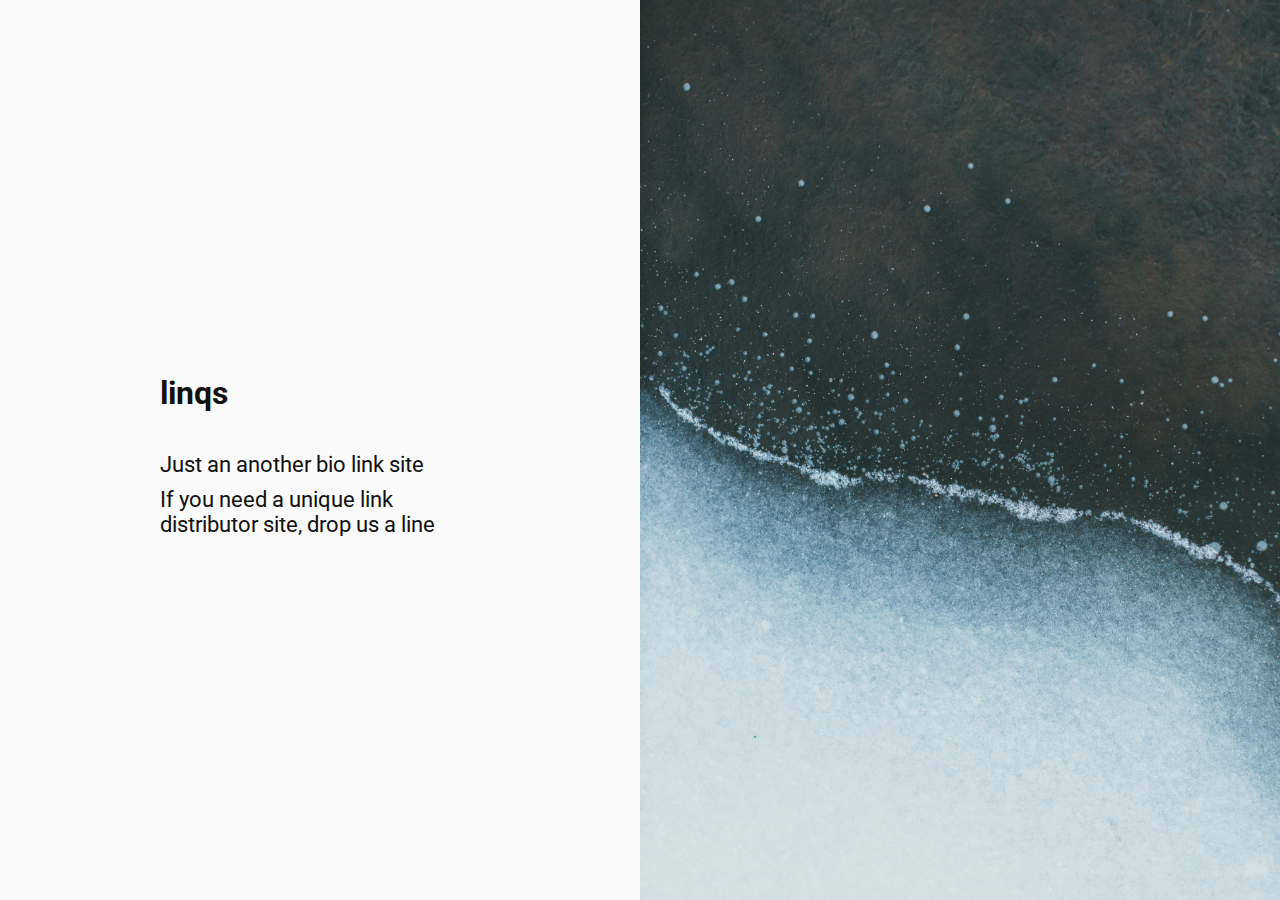
<file: index.html>
<!DOCTYPE html>
<html lang="hu">
  <head>
    <meta charset="UTF-8" />
    <meta http-equiv="X-UA-Compatible" content="IE=edge" />
    <meta name="viewport" content="width=device-width, initial-scale=1.0" />
    <link rel="stylesheet" href="style.css" />
    <link
      rel="stylesheet"
      href="https://cdnjs.cloudflare.com/ajax/libs/font-awesome/4.7.0/css/font-awesome.min.css"
    />
    <title>One link all links | Linqs.to</title>
  </head>
  <body>
    <div class="split left">
      <div class="centered">
        <h1 class="hero_title">linqs</h1>
        <p class="hero">Just an another bio link site</p>
        <p class="hero_text">
          If you need a unique link distributor site, drop us a line
        </p>
      </div>
    </div>

    <div class="split right"></div>
  </body>
</html>
</file>
<file: style.css>
@import url("https://fonts.googleapis.com/css2?family=Roboto:wght@100;700&display=swap");

* {
  margin: 0;
  padding: 0;
  box-sizing: inherit;
}

html {
  font-size: 100%;
  box-sizing: border-box;
}

body {
  font-family: "Roboto", sans-serif;
  color: #111;
}

p {
  font-size: 22px;
}

b {
  font-weight: 700;
}

.split {
  height: 100%;
  /* width: 50%; */
  position: fixed;
  z-index: 1;
  top: 0;
  overflow-x: hidden;
  padding-top: 20px;
}

.left {
  left: 0;
  width: 50%;
  background-color: rgb(250, 250, 250);
}

.right {
  right: 0;
  width: 50%;
  background-image: url("img/background.jpg");
  background-repeat: no-repeat;
  background-size: cover;
}

.centered {
  position: absolute;
  top: 50%;
  left: 50%;
  transform: translate(-50%, -50%);
  text-align: left;
  max-width: 430px;
}

.hero_img {
  width: 250px;
}

.mobile {
  display: none;
}

.hero {
  padding: 20px 0 10px 0;
}

.hero_title {
  padding: 10px 0 20px 0;
}

@media (max-width: 600px) {
  .right {
    display: none;
  }

  .split {
    width: 100%;
  }
}
</file>
